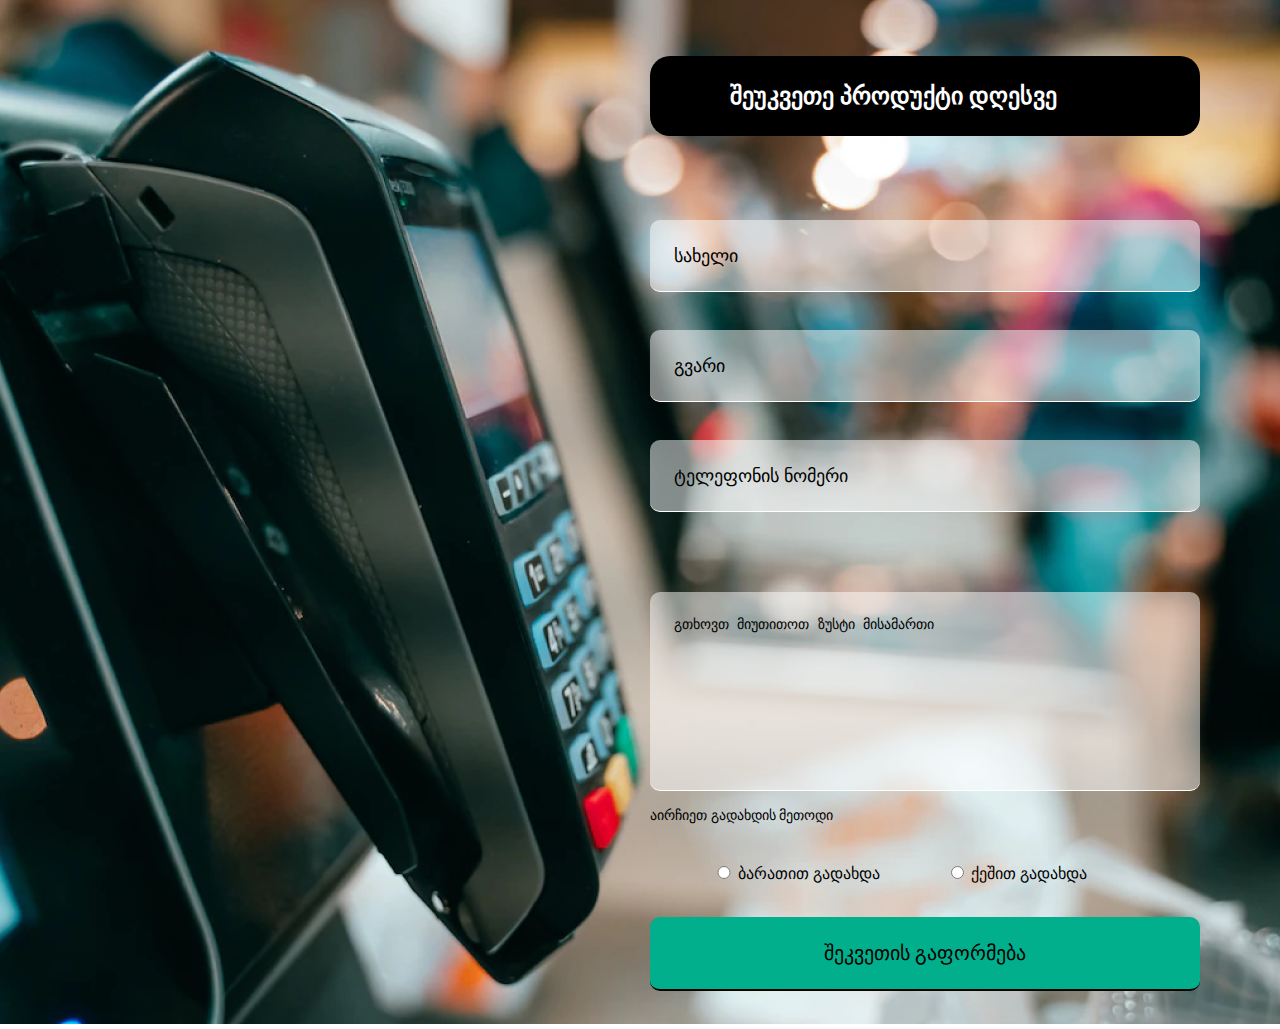
<file: index.html>
<!DOCTYPE html>
<html lang="en">
<head>
    <meta charset="UTF-8">
    <meta http-equiv="X-UA-Compatible" content="IE=edge">
    <meta name="viewport" content="width=device-width, initial-scale=1.0">
    <link rel="stylesheet" href="styles/styles.css">
    <title>Document</title>
</head>
<body>
    <header>
     <div class="image">
        <img src="img/bg.png" alt="formaa">
       


    </header>
    <main>
        <div class="satauri"><h2> შეუკვეთე პროდუქტი დღესვე </h2></div>
     </div>
     <form action="success.html"  method="post" class="reg
     ">
        <input type="firstname" name="name" id="name" placeholder="სახელი">
        <input type="lastname" name="gvari" id="gvari" placeholder="გვარი">
        <input type="tel" name="phone" id="phone" placeholder="ტელეფონის ნომერი">
        <textarea name="" id="" cols="30" rows="10" placeholder="გთხოვთ მიუთითოთ ზუსტი მისამართი"></textarea>
        <p>აირჩიეთ გადახდის მეთოდი</p>
        <div class="gadaxda"><input type="radio" name="gender" id="card"><label for="">ბარათით გადახდა</label>
            <input type="radio" name="gender" id="cash"><label for="ქეშით გადახდა">ქეშით გადახდა</label>
        </div>


        <input type="submit" value="შეკვეთის გაფორმება"> 
     </form>
    </main>
    <footer></footer>
    
</body>
</html>
</file>
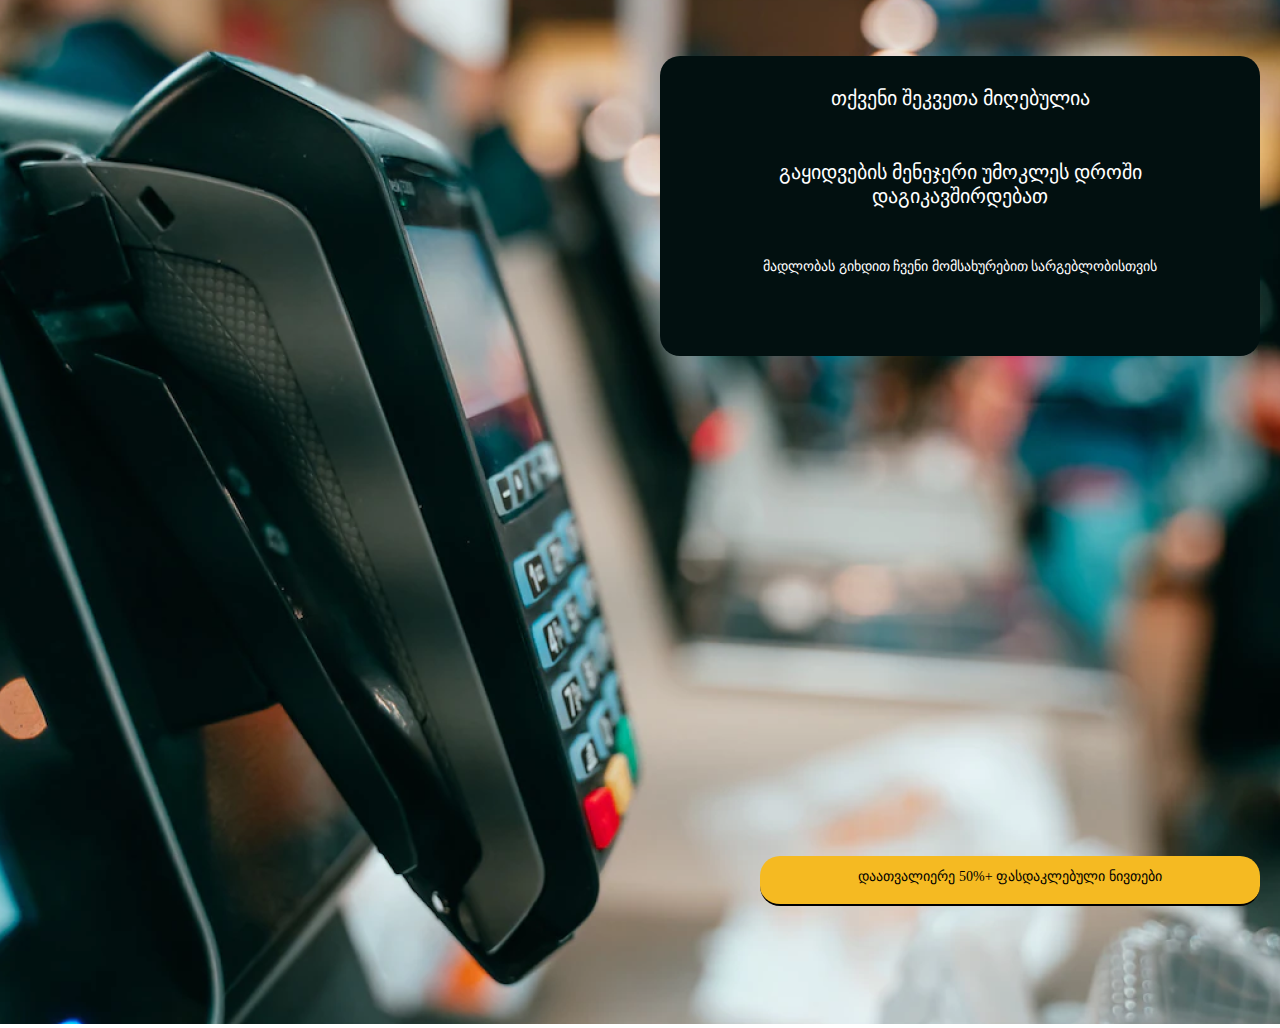
<file: success.html>
<!DOCTYPE html>
<html lang="en">
<head>
    <meta charset="UTF-8">
    <meta http-equiv="X-UA-Compatible" content="IE=edge">
    <meta name="viewport" content="width=device-width, initial-scale=1.0">
    <link rel="stylesheet" href="styles/styles.css">
    <title>Document</title>
</head>
<body>
    <header>
     <div class="image">
        <img src="img/bg.png" alt="formaa">
       


    </header>
    <main>
       <div class="success">
        <p class="meoresatauri  pirveli">თქვენი შეკვეთა მიღებულია</p>
        <p class="meoresatauri meore">გაყიდვების მენეჯერი უმოკლეს დროში <br> დაგიკავშირდებათ</p>
        <p class="meoresatauri bolo">მადლობას გიხდით ჩვენი მომსახურებით სარგებლობისთვის</p>
       </div>
       <div class="sale">
        <p class="sale1">დაათვალიერე 50%+ ფასდაკლებული ნივთები</p>
       </div>
    </main>
    <footer></footer>
    
</body>
</html>
</file>
<file: styles/styles.css>
*{
    margin: 0;
    padding: 0;
    box-sizing: border-box;
    list-style-type: none;
    text-decoration: none;
}
header{
    position: relative;
}
header image{
    width: 100%;
    height: 1024px;
    
}
 .satauri{
    background-color: black;
    position: absolute;
    top: 56px;
    right: 80px;
    width: 550px;
    height: 80px;
    padding: 26px 80px;
    border-radius: 20px
    ;
}
 h2{
    color: #FFFFFF;
}
.reg{
    position: absolute;
    top: 220px;
    right: 80px;
    width: 550px;

}
.reg input{
    color: #000000;
    font-size: 20px;
    width: 100%;
    padding: 24px;
    margin-bottom: 38px;
    outline: none;
    border: none;
    border-bottom: 1px solid #FFFFFF;
    border-radius: 10px;
    background-color:rgba(255, 255, 255,0.5)
}
.reg input::placeholder{
    color: #000000;
    font-size: 18px;
}


textarea{
    resize: none;
    width: 100%;
    padding: 24px;
    
    margin-top: 42px;
    outline: none;
    border: none;
    border-bottom: 1px solid #FFFFFF;
    border-radius: 10px;
    background-color:rgba(255, 255, 255,0.5)

}
.reg textarea::placeholder{
    color: #000000;
    
    font-size: 14px;
}
.reg p{
    margin-top: 12px;
    margin-bottom: 40px;
    font-size: 14px;
    color: #000000;
}
.reg input[type=radio]{
    width: 5%;
    margin-left: 60px;
    
    
}
.reg input[type=submit]{
    background-color: #01AF8C;
    border-bottom: 2px solid #000000;
}
.reg input[type=submit]:hover{
    background-color: #02be99;
    cursor: pointer;
}
.success{
    background-color: #021010;
    width: 600px;
    height: 300px;
    
    position: absolute;
    top: 56px;
    right: 20px;
    border-radius: 20px;
}
.meoresatauri{
    color: #FFFFFF;
    font-size: 20px;
    padding-bottom: 20px;
    padding-top: 30px;
    text-align: center;
}
.bolo{
    font-size: 14px;
}
.sale{
    width: 500px;
    height: 50px;
    background-color: #F5BA22;
    position: absolute;
    top: 856px;
    right: 20px;
    border-radius: 20px;
    border-bottom: 2px solid #000000;
}
.sale1{
    color: #000000;
    font-size: 14px;
    text-align: center;
    padding-top: 12px;
  
}
</file>
